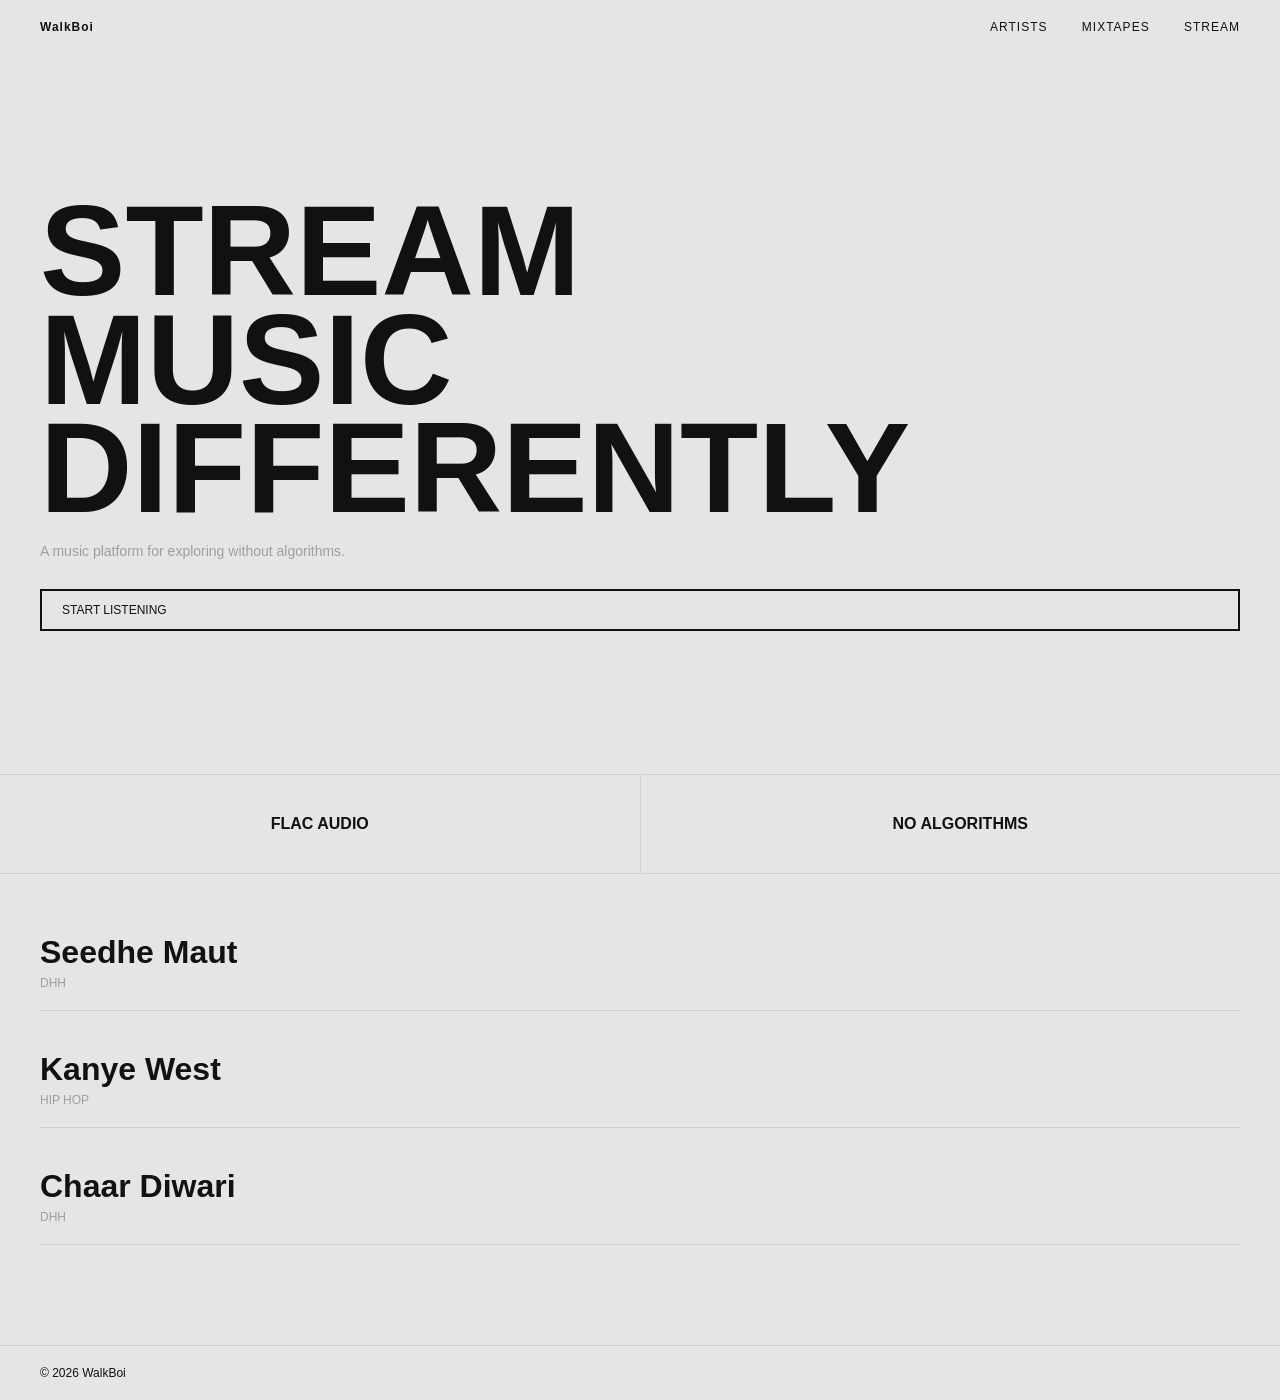
<file: index.html>
<!DOCTYPE html>
<html lang="en">

<head>
	<meta charset="UTF-8" />
	<meta name="viewport" content="width=device-width, initial-scale=1.0" />
	<title>WalkBoi </title>
	<link rel="stylesheet" href="landing.css" />
</head>

<body>

	<!-- nav -->
	<header class="nav">
		<div class="logo">WalkBoi</div>
		<div class="links">
			<a href="#">ARTISTS</a>
			<a href="#">MIXTAPES</a>
			<a href="stream.html">STREAM</a>
		</div>
	</header>

	<!-- hero -->
	<section class="hero">
		<h1>
			STREAM<br>
			MUSIC<br>
			DIFFERENTLY
		</h1>

		<p class="sub">
			A music platform for exploring without algorithms.
		</p>

		<a href="stream.html" class="cta">START LISTENING</a>
	</section>

	<!-- feature strip -->
	<section class="features">
		<div class="feature">FLAC AUDIO</div>
		<div class="feature">NO ALGORITHMS</div>
	</section>

	<!-- artist stuf -->
	<section class="artists">
		<div class="artist">
			<h2>Seedhe Maut</h2>
			<p> DHH</p>
		</div>

		<div class="artist">
			<h2>Kanye West</h2>
			<p>HIP HOP </p>
		</div>

		<div class="artist">
			<h2>Chaar Diwari</h2>
			<p>DHH</p>
		</div>
	</section>

	<footer class="footer">
		<p>© 2026 WalkBoi</p>
	</footer>

</body>

</html>
</file>
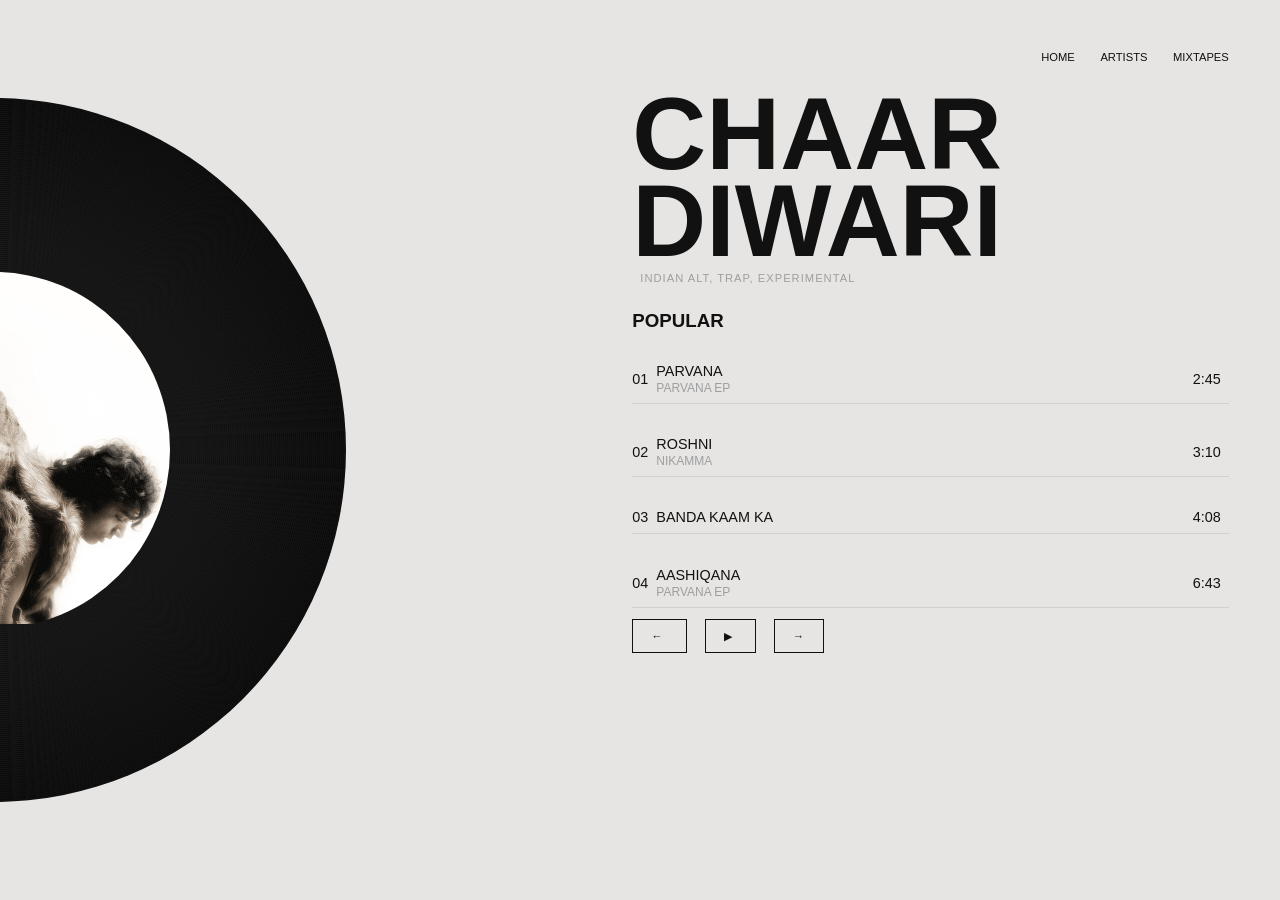
<file: streamc.html>
<!DOCTYPE html>
<html lang="en">

<head>
	<meta charset="UTF-8" />
	<meta name="viewport" content="width=device-width, initial-scale=1.0" />
	<title>Chaar Diwari </title>
	<link rel="stylesheet" href="styles.css" />
</head>

<body>

	<div class="container">

		<!-- LEFT: VINYL -->
		<div class="vinyl-section">
			<div class="vinyl">
				<div class="label">
					<img src="cover2.jpg" alt="Parvana EP">
				</div>
			</div>
		</div>

		<!-- RIGHT: CONTENT -->
		<div class="content">
			<div class="nav">
				<a href="index.html">HOME</a>
				<span>ARTISTS</span>
				<span>MIXTAPES</span>
			</div>

			<h1 class="title">CHAAR<br>DIWARI</h1>
			<p class="genres">INDIAN ALT, TRAP, EXPERIMENTAL</p>

			<div class="popular">
				<h3>POPULAR</h3>

				<div class="track">
					<span>01</span>
					<div>
						<p>PARVANA</p>
						<small>PARVANA EP</small>
					</div>
					<span>2:45</span>
				</div>

				<div class="track">
					<span>02</span>
					<div>
						<p>ROSHNI</p>
						<small>NIKAMMA</small>
					</div>
					<span>3:10</span>
				</div>

				<div class="track">
					<span>03</span>
					<div>
						<p>BANDA KAAM KA</p>
						<small></small>
					</div>
					<span>4:08</span>
				</div>

				<div class="track">
					<span>04</span>
					<div>
						<p>AASHIQANA</p>
						<small>PARVANA EP</small>
					</div>
					<span>6:43</span>
				</div>

				<div class="nav-buttons">
					<a href="streamk.html" class="nav-btnp"> ← </a>

					<span class="nav-btnc"> ▶ </span>
					<a href="stream.html" class="nav-btn"> → </a>
				</div>

			</div>
		</div>

	</div>

</body>

</html>
</file>
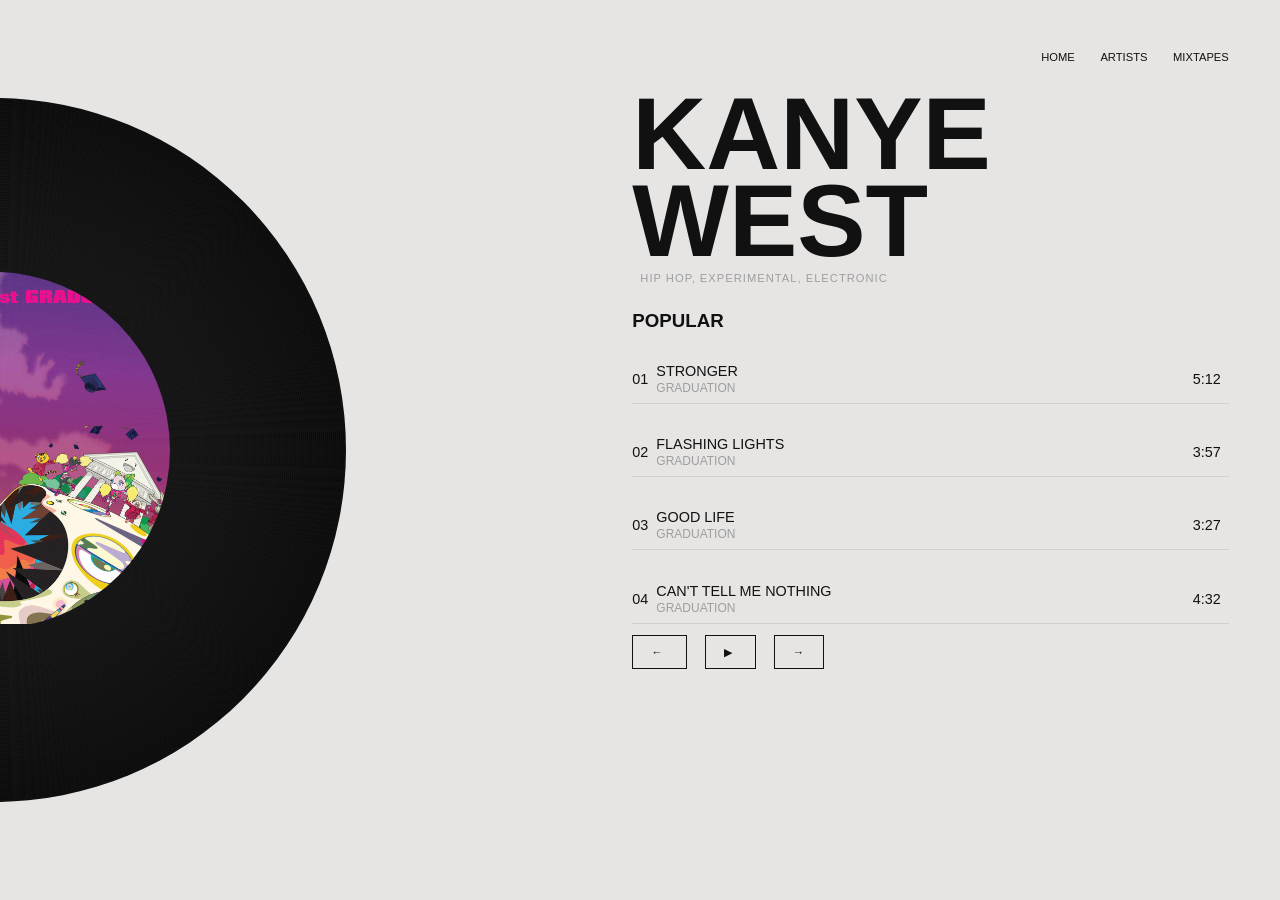
<file: streamk.html>
<!DOCTYPE html>
<html lang="en">

<head>
	<meta charset="UTF-8" />
	<meta name="viewport" content="width=device-width, initial-scale=1.0" />
	<title>Kanye West </title>
	<link rel="stylesheet" href="styles.css" />
</head>

<body>

	<div class="container">

		<!-- LEFT: VINYL -->
		<div class="vinyl-section">
			<div class="vinyl">
				<div class="label">
					<img src="cover.jpg" alt="Graduation Album">
				</div>
			</div>
		</div>

		<!-- RIGHT: CONTENT -->
		<div class="content">
			<div class="nav">
				<a href="index.html">HOME</a>
				<span>ARTISTS</span>
				<span>MIXTAPES</span>
			</div>

			<h1 class="title">KANYE<br>WEST</h1>
			<p class="genres">HIP HOP, EXPERIMENTAL, ELECTRONIC</p>

			<div class="popular">
				<h3>POPULAR</h3>

				<div class="track">
					<span>01</span>
					<div>
						<p>STRONGER</p>
						<small>GRADUATION</small>
					</div>
					<span>5:12</span>
				</div>

				<div class="track">
					<span>02</span>
					<div>
						<p>FLASHING LIGHTS</p>
						<small>GRADUATION</small>
					</div>
					<span>3:57</span>
				</div>

				<div class="track">
					<span>03</span>
					<div>
						<p>GOOD LIFE</p>
						<small>GRADUATION</small>
					</div>
					<span>3:27</span>
				</div>

				<div class="track">
					<span>04</span>
					<div>
						<p>CAN'T TELL ME NOTHING</p>
						<small>GRADUATION</small>
					</div>
					<span>4:32</span>
				</div>

				<div class="nav-buttons">
					<a href="stream.html" class="nav-btnp"> ← </a>

					<span class="nav-btnc"> ▶ </span>
					<a href="streamc.html" class="nav-btn"> → </a>
				</div>

			</div>
		</div>

	</div>

</body>

</html>
</file>
<file: landing.css>
:root {
	--bg-main: #e7e5e4;
	--bg-dark: #0d0d0d;
	--bg-elevated: #f2f2f2;

	--text-primary: #111111;
	--text-inverse: #f5f5f5;
	--text-muted: #9e9e9e;

	--border: #d0d0d0;
	--divider: #2a2a2a;

	--accent: #c2c2c2;
}

* {
	margin: 0;
	padding: 0;
	box-sizing: border-box;
	font-family: Helvetica, Arial, sans-serif;
}

body {
	background: var(--bg-main);
	color: var(--text-primary);
}

/* NAV */
.nav {
	padding: 20px 40px;
	display: flex;
	justify-content: space-between;
	font-size: 12px;
	letter-spacing: 1px;
}

.logo {
	font-weight: 800;
}

.links a {
	margin-left: 30px;
	text-decoration: none;
	color: var(--text-primary);
}

/* HERO */
.hero {
	height: 80vh;
	padding: 40px;
	display: flex;
	flex-direction: column;
	justify-content: center;
}

.hero h1 {
	font-size: clamp(60px, 10vw, 160px);
	line-height: 0.85;
	font-weight: 900;
}

.sub {
	margin-top: 20px;
	font-size: 14px;
	max-width: 400px;
	color: var(--text-muted);
}

.cta {
	margin-top: 30px;
	display: inline-block;
	padding: 12px 20px;
	border: 2px solid var(--text-primary);
	text-decoration: none;
	font-size: 12px;
	color: var(--text-primary);
	transition: 0.2s;
}

.cta:hover {
	background: var(--text-primary);
	color: var(--text-inverse);
}

/* FEATURES */
.features {
	display: flex;
	border-top: 1px solid var(--border);
	border-bottom: 1px solid var(--border);
}

.feature {
	flex: 1;
	padding: 40px;
	text-align: center;
	font-weight: 700;
	border-right: 1px solid var(--border);
}

.feature:last-child {
	border-right: none;
}

/* ARTISTS */
.artists {
	padding: 60px 40px;
}

.artist {
	margin-bottom: 40px;
	border-bottom: 1px solid var(--border);
	padding-bottom: 20px;
}

.artist h2 {
	font-size: 32px;
	font-weight: 800;
}

.artist p {
	font-size: 12px;
	margin-top: 5px;
	color: var(--text-muted);
}

/* FOOTER */
.footer {
	padding: 20px 40px;
	border-top: 1px solid var(--border);
	font-size: 12px;
}
</file>
<file: styles.css>
:root {
	--bg-main: #e7e5e4;
	--bg-dark: #0d0d0d;
	--bg-elevated: #f2f2f2;

	--text-primary: #111111;
	--text-inverse: #f5f5f5;
	--text-muted: #9e9e9e;

	--border: #d0d0d0;
	--divider: #2a2a2a;

	--accent: #c2c2c2;
}

a,
a:visited,
a:hover,
a:active {
	text-decoration: none;
	color: var(--text-primary);
}

* {
	margin: 0;
	padding: 0;
	box-sizing: border-box;
	font-family: Helvetica, Arial, sans-serif;
}

body {
	background: var(--bg-main);
	color: var(--text-primary);
	width: 100vw;
	height: 100vh;
	overflow: hidden;
}

/* LAYOUT */
.container {
	width: 100vw;
	height: 100vh;
	display: flex;
	padding: 4vw;
}

/* LEFT */
.vinyl-section {
	width: 45%;
	position: relative;
}

/* VINYL */
.vinyl {
	width: 55vw;
	height: 55vw;
	/* max-width: 500px; */
	/* max-height: 500px; */

	background: radial-gradient(circle at center, #111 40%, #000 100%);
	border-radius: 50%;

	position: absolute;
	left: -32vw;
	top: 50%;
	transform: translateY(-50%);

	animation: spin 120s linear infinite;
}

@keyframes spin {
	from {
		transform: translateY(-50%) rotate(0deg);
	}

	to {
		transform: translateY(-50%) rotate(360deg);
	}
}

/* GROOVES */
.vinyl::after {
	content: "";
	position: absolute;
	inset: 0;
	border-radius: 50%;
	background: repeating-radial-gradient(circle,
			rgba(255, 255, 255, 0.03) 0px,
			rgba(255, 255, 255, 0.03) 1px,
			transparent 2px);
}

/* LABEL */
.label {
	border-radius: 50%;
	overflow: hidden;
	position: absolute;
	top: 50%;
	left: 50%;
	transform: translate(-50%, -50%);
}

.label img {
	width: 100%;
	height: 100%;
	object-fit: cover;
}

/* TEXT LEFT */
.track-name {
	position: absolute;
	bottom: 6vh;
	left: 2vw;
	font-size: 0.8rem;
}

.popular h3 {
	margin-bottom: 1rem;
}

.track {
	padding: 0.9rem 0;
}

.time {
	position: absolute;
	bottom: 3vh;
	left: 2vw;
	font-size: 0.7rem;
	color: var(--text-muted);
}

/* RIGHT */
.content {
	width: 55%;
	padding-left: 4vw;
	display: flex;
	flex-direction: column;
}

/* NAV */
.nav {
	display: flex;
	justify-content: flex-end;
	gap: 2vw;
	font-size: 0.7rem;
	margin-bottom: 3vh;
}

/* TITLE */
.title {
	font-size: clamp(60px, 8vw, 140px);
	line-height: 0.85;
	font-weight: 900;
}

/* GENRES */
.genres {
	font-size: 0.7rem;
	letter-spacing: 1px;
	margin-bottom: 2vh;
	padding: 0.5rem;
	color: var(--text-muted);
}

/* TRACK LIST */
.track {
	display: flex;
	align-items: center;
	margin-bottom: 2vh;
	font-size: 0.9rem;
	border-bottom: 1px solid var(--border);
	padding-bottom: 8px;
}

.track small {
	color: var(--text-muted);
}

.track span:last-child {
	margin-left: auto;
}

.track span {
	margin-right: 0.5rem;
}

/* VIEW MORE */
.view-more {
	margin-top: 3vh;
	font-size: 0.7rem;
	text-decoration: none;
	color: var(--text-primary);
}

.next-btn {

	padding: 10px 18px;
	font-size: 0.7rem;
	letter-spacing: 1px;

	border: 1px solid var(--text-primary);
	background: transparent;
	color: var(--text-primary);

	cursor: pointer;
	transition: 0.2s;
}

.next-btn:hover {
	background: var(--text-primary);
	color: var(--bg-main);
}

.vinyl {
	transition: transform 0.5s ease;
}

.vinyl.spin {
	transform: translateY(-50%) rotate(180deg);
}

.nav-btn {
	padding: 10px 18px;
	font-size: 0.7rem;
	letter-spacing: 1px;
	border: 1px solid var(--text-primary);
	background: transparent;
	color: var(--text-primary);
	text-decoration: none;
	margin-top: 2vh;

	transition: all 0.2s ease;
}

/* HOVER → FILLED */
.nav-btn:hover {
	background: var(--text-primary);
	color: var(--bg-main);
}

.nav-btnp {
	padding: 10px 18px;
	font-size: 0.7rem;
	letter-spacing: 1px;
	border: 1px solid var(--text-primary);

	background: transparent;
	color: var(--text-primary);
	text-decoration: none;

	transition: all 0.2s ease;
}

/* HOVER → FILLED */
.nav-btnp:hover {
	background: var(--text-primary);
	color: var(--bg-main);
}

.nav-btnc {
	padding: 10px 18px;
	margin: 2vh;
	font-size: 0.7rem;
	letter-spacing: 1px;
	border: 1px solid var(--text-primary);

	background: transparent;
	color: var(--text-primary);
	text-decoration: none;

	transition: all 0.2s ease;
}

/* HOVER → FILLED */
.nav-btnc:hover {
	background: var(--text-primary);
	color: var(--bg-main);
}
</file>
